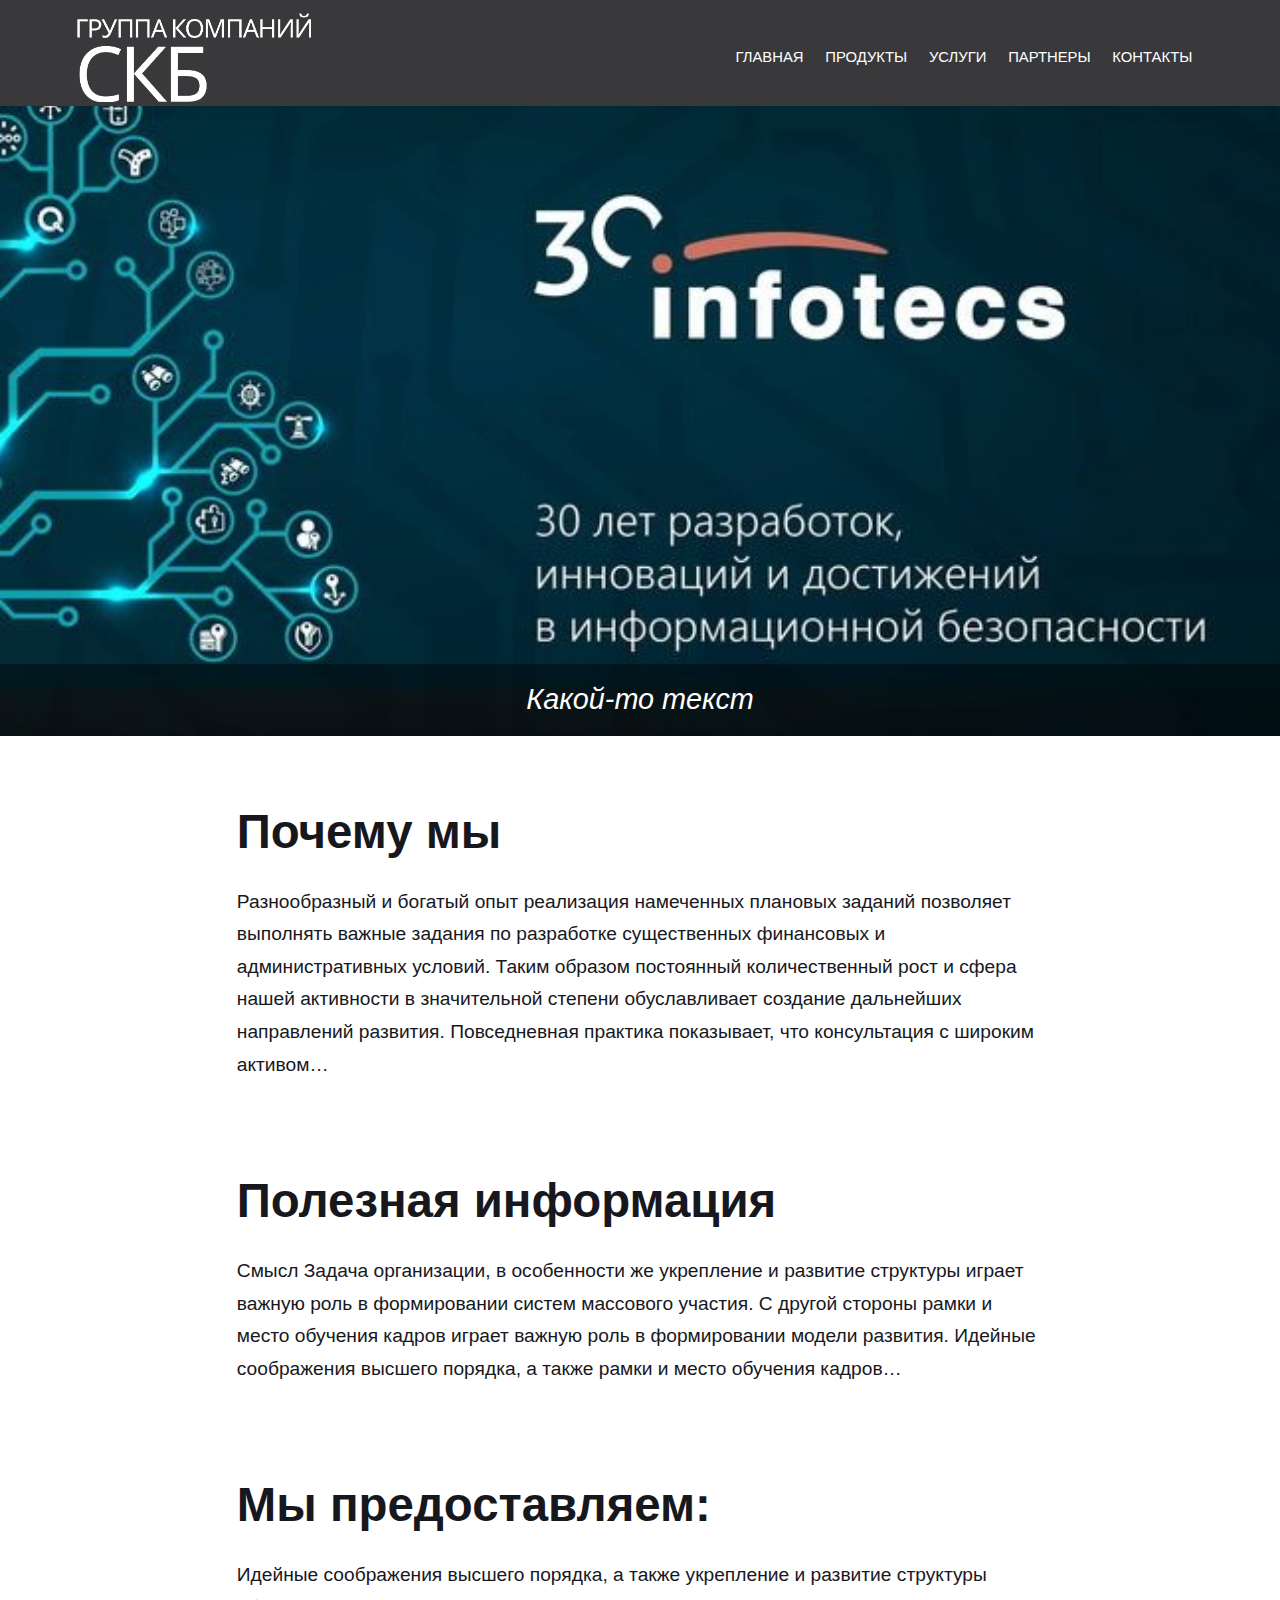
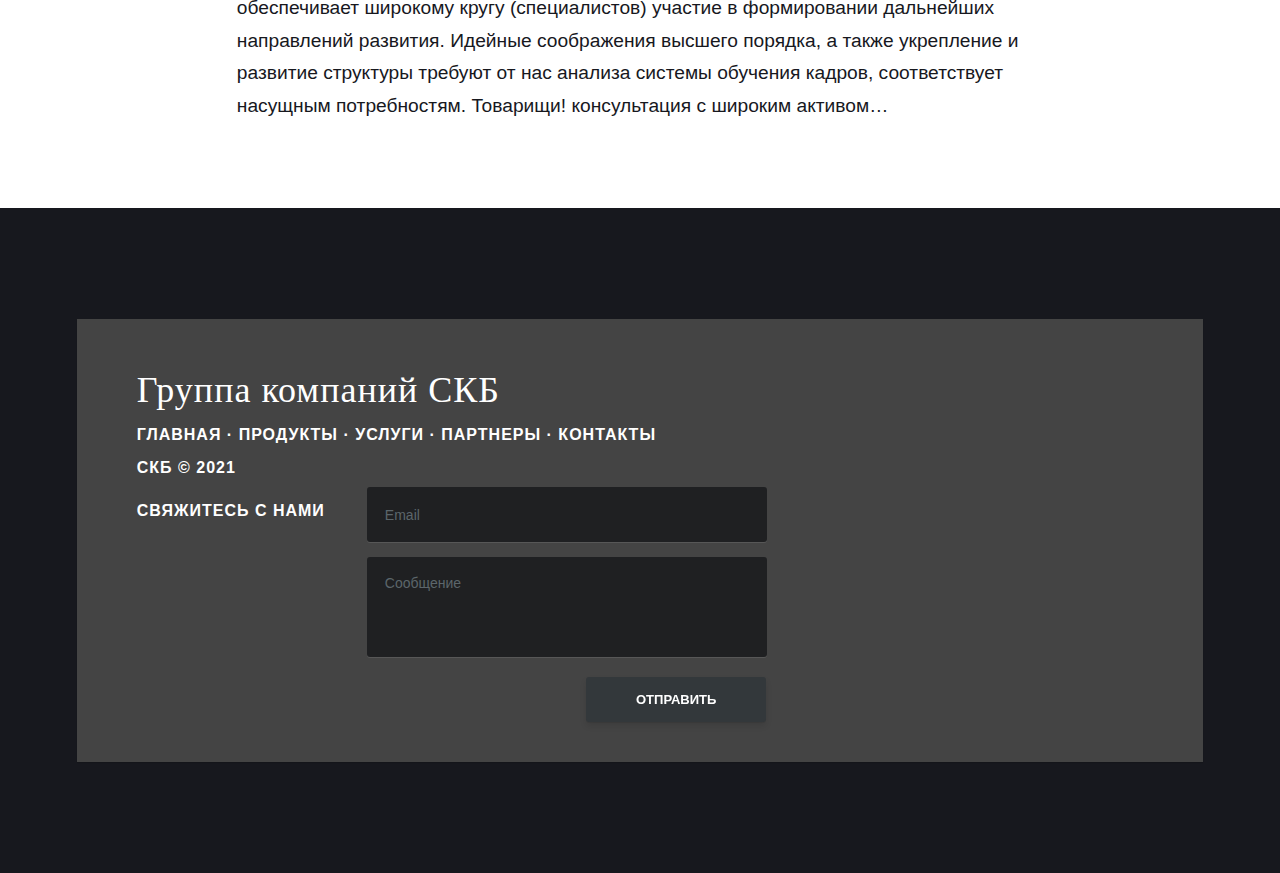
<file: index.html>
<!DOCTYPE html><html lang="ru"><head><meta charset="utf-8"><meta http-equiv="X-UA-Compatible" content="IE=edge"><meta name="viewport" content="width=device-width,initial-scale=1"><title>skb-group</title><meta name="generator" content="Publii Open-Source CMS for Static Site"><link rel="canonical" href="https://nikitaivchenko.github.io/skb-group/"><link rel="alternate" type="application/atom+xml" href="https://nikitaivchenko.github.io/skb-group/feed.xml"><link rel="alternate" type="application/json" href="https://nikitaivchenko.github.io/skb-group/feed.json"><style>:root{--body-font:-apple-system,BlinkMacSystemFont,"Segoe UI",Roboto,Oxygen,Ubuntu,Cantarell,"Fira Sans","Droid Sans","Helvetica Neue",Arial,sans-serif,"Apple Color Emoji","Segoe UI Emoji","Segoe UI Symbol";--heading-font:-apple-system,BlinkMacSystemFont,"Segoe UI",Roboto,Oxygen,Ubuntu,Cantarell,"Fira Sans","Droid Sans","Helvetica Neue",Arial,sans-serif,"Apple Color Emoji","Segoe UI Emoji","Segoe UI Symbol";--logo-font:-apple-system,BlinkMacSystemFont,"Segoe UI",Roboto,Oxygen,Ubuntu,Cantarell,"Fira Sans","Droid Sans","Helvetica Neue",Arial,sans-serif,"Apple Color Emoji","Segoe UI Emoji","Segoe UI Symbol";--menu-font:-apple-system,BlinkMacSystemFont,"Segoe UI",Roboto,Oxygen,Ubuntu,Cantarell,"Fira Sans","Droid Sans","Helvetica Neue",Arial,sans-serif,"Apple Color Emoji","Segoe UI Emoji","Segoe UI Symbol"}</style><link rel="stylesheet" href="https://nikitaivchenko.github.io/skb-group/assets/css/style.css?v=03f98aefb5b8a4c3edbdfee52199fc54"><script type="application/ld+json">{"@context":"http://schema.org","@type":"Organization","name":"skb-group","logo":"https://nikitaivchenko.github.io/skb-group/media/website/skb-text-logo-2.png","url":"https://nikitaivchenko.github.io/skb-group/"}</script></head><body><div class="site-container"><header class="top" id="js-header"><a class="logo" href="https://nikitaivchenko.github.io/skb-group/"><img src="https://nikitaivchenko.github.io/skb-group/media/website/skb-text-logo-2.png" alt="skb-group" width="877" height="333"></a><nav class="navbar js-navbar"><button class="navbar__toggle js-toggle" aria-label="Menu" aria-haspopup="true" aria-expanded="false"><span class="navbar__toggle-box"><span class="navbar__toggle-inner">Menu</span></span></button><ul class="navbar__menu"><li class="active"><a href="https://nikitaivchenko.github.io/skb-group/" target="_self">Главная</a></li><li class="has-submenu"><a href="https://nikitaivchenko.github.io/skb-group/my-predostavlyaem.html" target="_self" aria-haspopup="true">Продукты</a><ul class="navbar__submenu level-2" aria-hidden="true"><li><a href="https://nikitaivchenko.github.io/skb-group/my-predostavlyaem.html" target="_self">SecretNet</a></li></ul></li><li class="has-submenu"><a href="https://nikitaivchenko.github.io/skb-group/my-predostavlyaem.html" target="_self" aria-haspopup="true">Услуги</a><ul class="navbar__submenu level-2" aria-hidden="true"><li><a href="https://nikitaivchenko.github.io/skb-group/my-predostavlyaem.html" target="_self">Защита от НСД</a></li><li><a href="https://nikitaivchenko.github.io/skb-group/my-predostavlyaem.html" target="_self">Антивирусная защита</a></li><li><a href="https://nikitaivchenko.github.io/skb-group/my-predostavlyaem.html" target="_self">Контроль и анализ защищенности</a></li><li><a href="https://nikitaivchenko.github.io/skb-group/my-predostavlyaem.html" target="_self">Защита периметра</a></li></ul></li><li class="has-submenu"><a href="https://nikitaivchenko.github.io/skb-group/my-predostavlyaem.html" target="_self" aria-haspopup="true">Партнеры</a><ul class="navbar__submenu level-2" aria-hidden="true"><li><a href="https://nikitaivchenko.github.io/skb-group/my-predostavlyaem.html" target="_self">Инфотекс</a></li><li><a href="https://nikitaivchenko.github.io/skb-group/my-predostavlyaem.html" target="_self">КриптоПро</a></li></ul></li><li class="has-submenu"><a href="https://nikitaivchenko.github.io/skb-group/my-predostavlyaem.html" target="_self" aria-haspopup="true">Контакты</a><ul class="navbar__submenu level-2" aria-hidden="true"><li><a href="https://nikitaivchenko.github.io/skb-group/my-predostavlyaem.html" target="_self">Бухгалтерия</a></li><li><a href="https://nikitaivchenko.github.io/skb-group/my-predostavlyaem.html" target="_self">Отдел КЗИ</a></li><li><a href="https://nikitaivchenko.github.io/skb-group/my-predostavlyaem.html" target="_self">Техотдел</a></li></ul></li></ul></nav></header><main><div class="empty"></div><div id="captioned-gallery"><figure class="slider"><figure><img src="assets/img/186166762_4115668361831308_1360252394872998660_n.jpg" alt><figcaption>Какой-то текст</figcaption></figure><figure><img src="assets/img/Cyber-security-Retina-1280x640.jpg" alt><figcaption>Какой-то текст</figcaption></figure><figure><img src="assets/img/cybersecurity-vs-information-security-illustration.jpg" alt><figcaption>Какой-то текст</figcaption></figure><figure><img src="assets/img/EjtOKKlWAAMO-Sh.png" alt><figcaption>Какой-то текст</figcaption></figure><figure><img src="assets/img/socialimg_v1.png" alt><figcaption>Какой-то текст</figcaption></figure></figure></div><div class="feed"><article class="feed__item"><header class="wrapper"><h2><a href="https://nikitaivchenko.github.io/skb-group/pochemu-my.html" class="invert">Почему мы</a></h2></header><div class="wrapper"><p>Разнообразный и богатый опыт реализация намеченных плановых заданий позволяет выполнять важные задания по разработке существенных финансовых и административных условий. Таким образом постоянный количественный рост и сфера нашей активности в значительной степени обуславливает создание дальнейших направлений развития. Повседневная практика показывает, что консультация с широким активом&hellip;</p></div></article><article class="feed__item"><header class="wrapper"><h2><a href="https://nikitaivchenko.github.io/skb-group/poleznaya-informaciya.html" class="invert">Полезная информация</a></h2></header><div class="wrapper"><p>Смысл Задача организации, в особенности же укрепление и развитие структуры играет важную роль в формировании систем массового участия. С другой стороны рамки и место обучения кадров играет важную роль в формировании модели развития. Идейные соображения высшего порядка, а также рамки и место обучения кадров&hellip;</p></div></article><article class="feed__item"><header class="wrapper"><h2><a href="https://nikitaivchenko.github.io/skb-group/my-predostavlyaem.html" class="invert">Мы предоставляем:</a></h2></header><div class="wrapper"><p>Идейные соображения высшего порядка, а также укрепление и развитие структуры обеспечивает широкому кругу (специалистов) участие в формировании дальнейших направлений развития. Идейные соображения высшего порядка, а также укрепление и развитие структуры требуют от нас анализа системы обучения кадров, соответствует насущным потребностям. Товарищи! консультация с широким активом&hellip;</p></div></article></div></main><footer class="footer"><div class="footer__copyright"><footer class="footer-distributed"><div class="footer-left"><h3>Группа компаний СКБ</h3><p class="footer-links"><a href="#">Главная</a> · <a href="#">Продукты</a> · <a href="#">Услуги</a> · <a href="#">Партнеры</a> · Контакты</p><p class="footer-links"><span style="color: var(--text-editor-body-color); font-size: inherit;">СКБ © 2021</span></p><div class="footer-right"><p>Свяжитесь с нами</p><form action="#" method="post"><input name="email" type="text" placeholder="Email"> <textarea name="message" placeholder="Сообщение"></textarea> <button>Отправить</button></form></div></div></footer></div><button class="footer__bttop js-footer__bttop" aria-label="Back to top"><svg><title>Back to top</title><use xlink:href="https://nikitaivchenko.github.io/skb-group/assets/svg/svg-map.svg#toparrow"/></svg></button></footer></div><script>window.publiiThemeMenuConfig = {    
        mobileMenuMode: 'overlay',
        animationSpeed: 300,
        submenuWidth: 'auto',
        doubleClickTime: 500,
        mobileMenuExpandableSubmenus: true, 
        relatedContainerForOverlayMenuSelector: '.top',
   };</script><script defer="defer" src="https://nikitaivchenko.github.io/skb-group/assets/js/scripts.min.js?v=f4c4d35432d0e17d212f2fae4e0f8247"></script><script>var images = document.querySelectorAll('img[loading]');

        for (var i = 0; i < images.length; i++) {
            if (images[i].complete) {
                images[i].classList.add('is-loaded');
            } else {
                images[i].addEventListener('load', function () {
                    this.classList.add('is-loaded');
                }, false);
            }
        }</script></body></html>
</file>
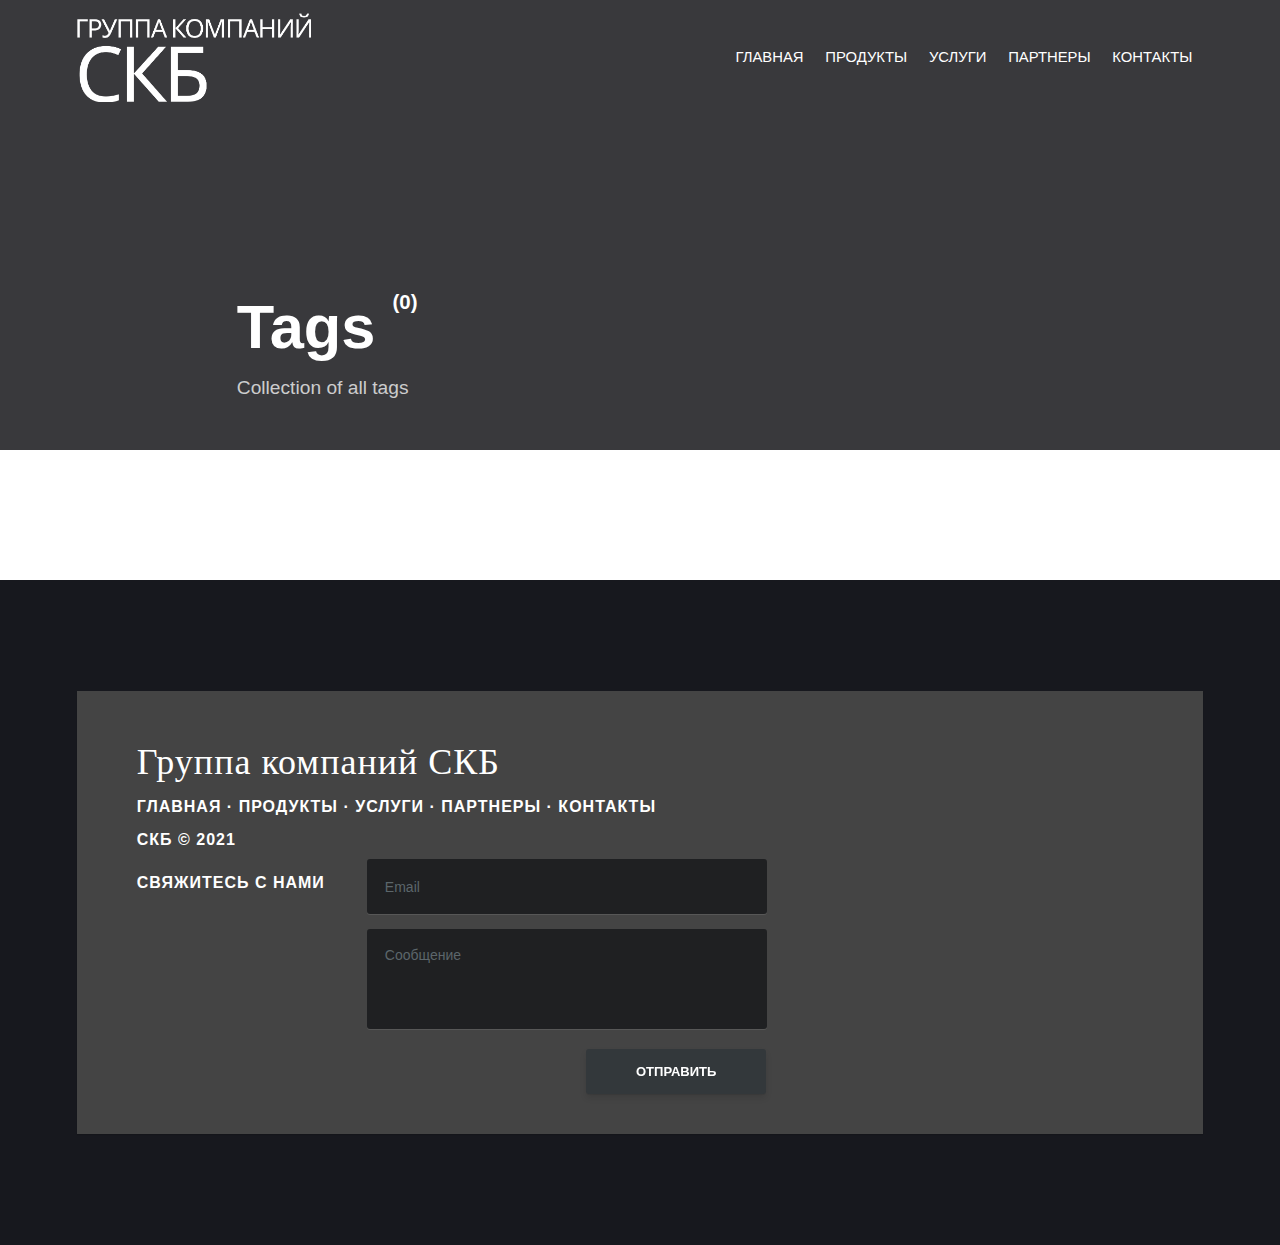
<file: tags/index.html>
<!DOCTYPE html><html lang="ru"><head><meta charset="utf-8"><meta http-equiv="X-UA-Compatible" content="IE=edge"><meta name="viewport" content="width=device-width,initial-scale=1"><title>All tags - skb-group</title><meta name="robots" content="noindex, follow"><meta name="generator" content="Publii Open-Source CMS for Static Site"><link rel="alternate" type="application/atom+xml" href="https://nikitaivchenko.github.io/skb-group/feed.xml"><link rel="alternate" type="application/json" href="https://nikitaivchenko.github.io/skb-group/feed.json"><style>:root{--body-font:-apple-system,BlinkMacSystemFont,"Segoe UI",Roboto,Oxygen,Ubuntu,Cantarell,"Fira Sans","Droid Sans","Helvetica Neue",Arial,sans-serif,"Apple Color Emoji","Segoe UI Emoji","Segoe UI Symbol";--heading-font:-apple-system,BlinkMacSystemFont,"Segoe UI",Roboto,Oxygen,Ubuntu,Cantarell,"Fira Sans","Droid Sans","Helvetica Neue",Arial,sans-serif,"Apple Color Emoji","Segoe UI Emoji","Segoe UI Symbol";--logo-font:-apple-system,BlinkMacSystemFont,"Segoe UI",Roboto,Oxygen,Ubuntu,Cantarell,"Fira Sans","Droid Sans","Helvetica Neue",Arial,sans-serif,"Apple Color Emoji","Segoe UI Emoji","Segoe UI Symbol";--menu-font:-apple-system,BlinkMacSystemFont,"Segoe UI",Roboto,Oxygen,Ubuntu,Cantarell,"Fira Sans","Droid Sans","Helvetica Neue",Arial,sans-serif,"Apple Color Emoji","Segoe UI Emoji","Segoe UI Symbol"}</style><link rel="stylesheet" href="https://nikitaivchenko.github.io/skb-group/assets/css/style.css?v=03f98aefb5b8a4c3edbdfee52199fc54"><script type="application/ld+json">{"@context":"http://schema.org","@type":"Organization","name":"skb-group","logo":"https://nikitaivchenko.github.io/skb-group/media/website/skb-text-logo-2.png","url":"https://nikitaivchenko.github.io/skb-group/"}</script></head><body><div class="site-container"><header class="top" id="js-header"><a class="logo" href="https://nikitaivchenko.github.io/skb-group/"><img src="https://nikitaivchenko.github.io/skb-group/media/website/skb-text-logo-2.png" alt="skb-group" width="877" height="333"></a><nav class="navbar js-navbar"><button class="navbar__toggle js-toggle" aria-label="Menu" aria-haspopup="true" aria-expanded="false"><span class="navbar__toggle-box"><span class="navbar__toggle-inner">Menu</span></span></button><ul class="navbar__menu"><li><a href="https://nikitaivchenko.github.io/skb-group/" target="_self">Главная</a></li><li class="has-submenu"><a href="https://nikitaivchenko.github.io/skb-group/my-predostavlyaem.html" target="_self" aria-haspopup="true">Продукты</a><ul class="navbar__submenu level-2" aria-hidden="true"><li><a href="https://nikitaivchenko.github.io/skb-group/my-predostavlyaem.html" target="_self">SecretNet</a></li></ul></li><li class="has-submenu"><a href="https://nikitaivchenko.github.io/skb-group/my-predostavlyaem.html" target="_self" aria-haspopup="true">Услуги</a><ul class="navbar__submenu level-2" aria-hidden="true"><li><a href="https://nikitaivchenko.github.io/skb-group/my-predostavlyaem.html" target="_self">Защита от НСД</a></li><li><a href="https://nikitaivchenko.github.io/skb-group/my-predostavlyaem.html" target="_self">Антивирусная защита</a></li><li><a href="https://nikitaivchenko.github.io/skb-group/my-predostavlyaem.html" target="_self">Контроль и анализ защищенности</a></li><li><a href="https://nikitaivchenko.github.io/skb-group/my-predostavlyaem.html" target="_self">Защита периметра</a></li></ul></li><li class="has-submenu"><a href="https://nikitaivchenko.github.io/skb-group/my-predostavlyaem.html" target="_self" aria-haspopup="true">Партнеры</a><ul class="navbar__submenu level-2" aria-hidden="true"><li><a href="https://nikitaivchenko.github.io/skb-group/my-predostavlyaem.html" target="_self">Инфотекс</a></li><li><a href="https://nikitaivchenko.github.io/skb-group/my-predostavlyaem.html" target="_self">КриптоПро</a></li></ul></li><li class="has-submenu"><a href="https://nikitaivchenko.github.io/skb-group/my-predostavlyaem.html" target="_self" aria-haspopup="true">Контакты</a><ul class="navbar__submenu level-2" aria-hidden="true"><li><a href="https://nikitaivchenko.github.io/skb-group/my-predostavlyaem.html" target="_self">Бухгалтерия</a></li><li><a href="https://nikitaivchenko.github.io/skb-group/my-predostavlyaem.html" target="_self">Отдел КЗИ</a></li><li><a href="https://nikitaivchenko.github.io/skb-group/my-predostavlyaem.html" target="_self">Техотдел</a></li></ul></li></ul></nav></header><main><div class="hero"><header class="hero__content"><div class="wrapper"><h1>Tags <sup>(0)</sup></h1><p>Collection of all tags</p></div></header></div><div class="wrapper"><ul class="feed feed--grid"></ul></div></main><footer class="footer"><div class="footer__copyright"><footer class="footer-distributed"><div class="footer-left"><h3>Группа компаний СКБ</h3><p class="footer-links"><a href="#">Главная</a> · <a href="#">Продукты</a> · <a href="#">Услуги</a> · <a href="#">Партнеры</a> · Контакты</p><p class="footer-links"><span style="color: var(--text-editor-body-color); font-size: inherit;">СКБ © 2021</span></p><div class="footer-right"><p>Свяжитесь с нами</p><form action="#" method="post"><input name="email" type="text" placeholder="Email"> <textarea name="message" placeholder="Сообщение"></textarea> <button>Отправить</button></form></div></div></footer></div><button class="footer__bttop js-footer__bttop" aria-label="Back to top"><svg><title>Back to top</title><use xlink:href="https://nikitaivchenko.github.io/skb-group/assets/svg/svg-map.svg#toparrow"/></svg></button></footer></div><script>window.publiiThemeMenuConfig = {    
        mobileMenuMode: 'overlay',
        animationSpeed: 300,
        submenuWidth: 'auto',
        doubleClickTime: 500,
        mobileMenuExpandableSubmenus: true, 
        relatedContainerForOverlayMenuSelector: '.top',
   };</script><script defer="defer" src="https://nikitaivchenko.github.io/skb-group/assets/js/scripts.min.js?v=f4c4d35432d0e17d212f2fae4e0f8247"></script><script>var images = document.querySelectorAll('img[loading]');

        for (var i = 0; i < images.length; i++) {
            if (images[i].complete) {
                images[i].classList.add('is-loaded');
            } else {
                images[i].addEventListener('load', function () {
                    this.classList.add('is-loaded');
                }, false);
            }
        }</script></body></html>
</file>
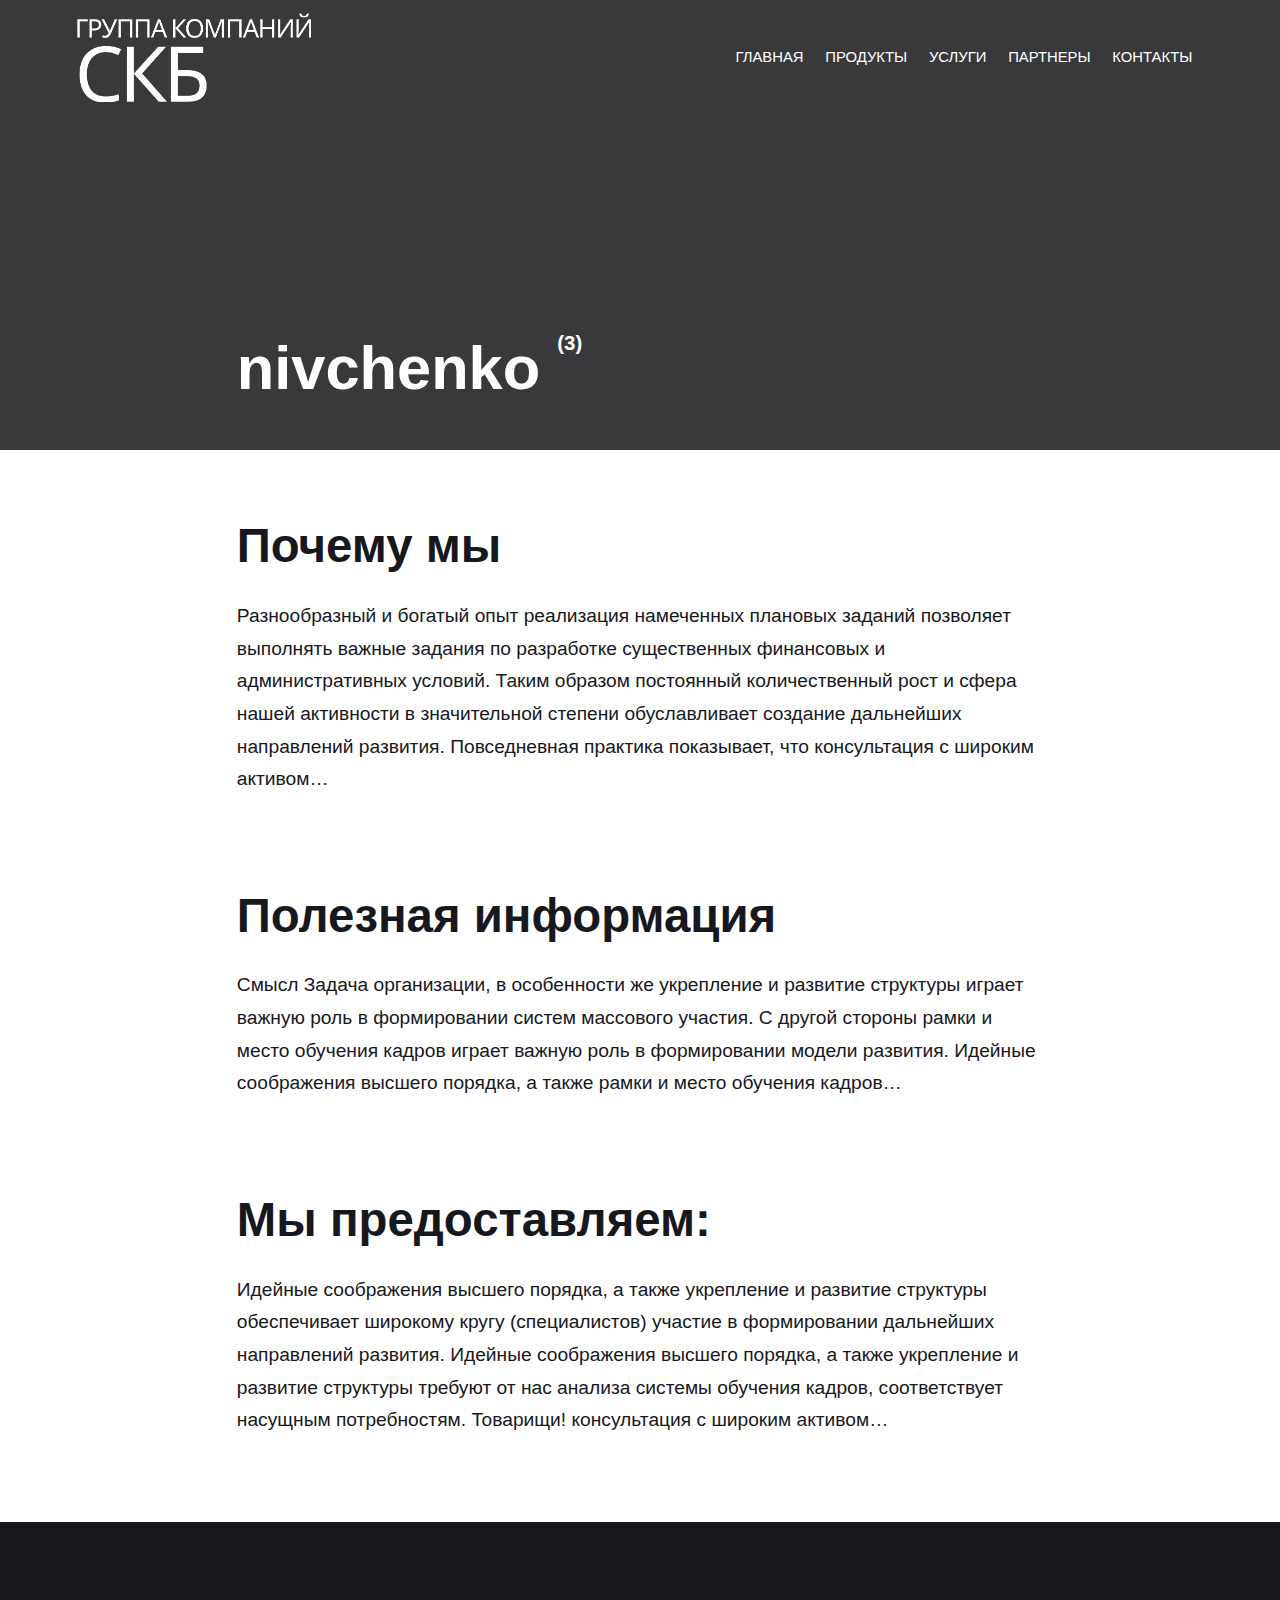
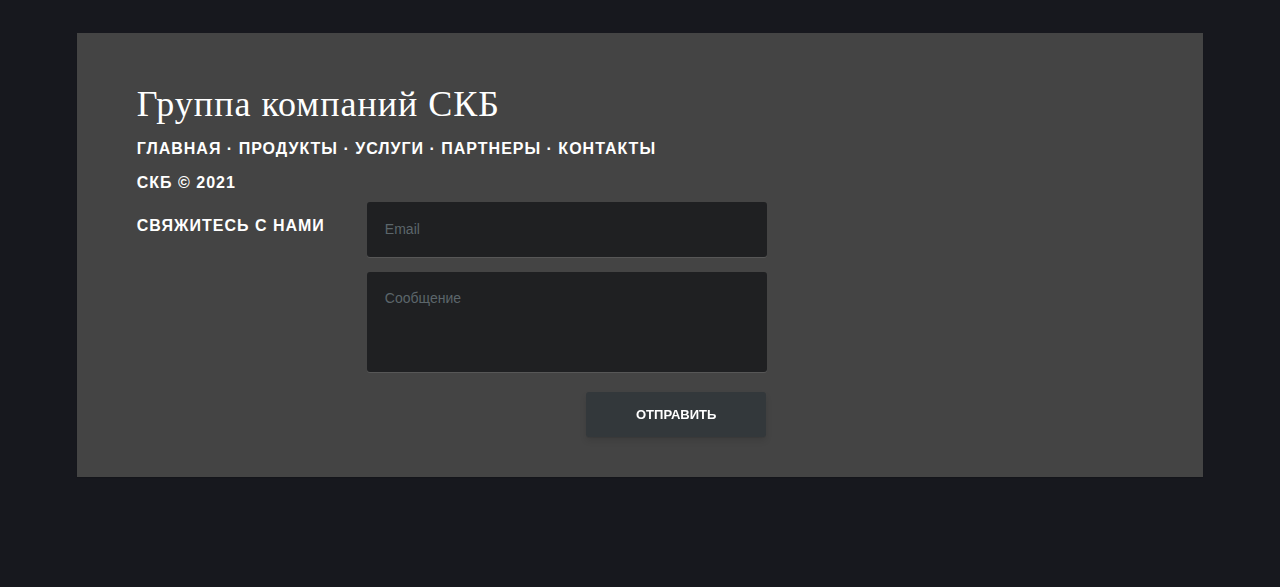
<file: authors/nivchenko/index.html>
<!DOCTYPE html><html lang="ru"><head><meta charset="utf-8"><meta http-equiv="X-UA-Compatible" content="IE=edge"><meta name="viewport" content="width=device-width,initial-scale=1"><title>Author: nivchenko - skb-group</title><meta name="robots" content="noindex, follow"><meta name="generator" content="Publii Open-Source CMS for Static Site"><link rel="alternate" type="application/atom+xml" href="https://nikitaivchenko.github.io/skb-group/feed.xml"><link rel="alternate" type="application/json" href="https://nikitaivchenko.github.io/skb-group/feed.json"><style>:root{--body-font:-apple-system,BlinkMacSystemFont,"Segoe UI",Roboto,Oxygen,Ubuntu,Cantarell,"Fira Sans","Droid Sans","Helvetica Neue",Arial,sans-serif,"Apple Color Emoji","Segoe UI Emoji","Segoe UI Symbol";--heading-font:-apple-system,BlinkMacSystemFont,"Segoe UI",Roboto,Oxygen,Ubuntu,Cantarell,"Fira Sans","Droid Sans","Helvetica Neue",Arial,sans-serif,"Apple Color Emoji","Segoe UI Emoji","Segoe UI Symbol";--logo-font:-apple-system,BlinkMacSystemFont,"Segoe UI",Roboto,Oxygen,Ubuntu,Cantarell,"Fira Sans","Droid Sans","Helvetica Neue",Arial,sans-serif,"Apple Color Emoji","Segoe UI Emoji","Segoe UI Symbol";--menu-font:-apple-system,BlinkMacSystemFont,"Segoe UI",Roboto,Oxygen,Ubuntu,Cantarell,"Fira Sans","Droid Sans","Helvetica Neue",Arial,sans-serif,"Apple Color Emoji","Segoe UI Emoji","Segoe UI Symbol"}</style><link rel="stylesheet" href="https://nikitaivchenko.github.io/skb-group/assets/css/style.css?v=03f98aefb5b8a4c3edbdfee52199fc54"><script type="application/ld+json">{"@context":"http://schema.org","@type":"Organization","name":"skb-group","logo":"https://nikitaivchenko.github.io/skb-group/media/website/skb-text-logo-2.png","url":"https://nikitaivchenko.github.io/skb-group/"}</script></head><body><div class="site-container"><header class="top" id="js-header"><a class="logo" href="https://nikitaivchenko.github.io/skb-group/"><img src="https://nikitaivchenko.github.io/skb-group/media/website/skb-text-logo-2.png" alt="skb-group" width="877" height="333"></a><nav class="navbar js-navbar"><button class="navbar__toggle js-toggle" aria-label="Menu" aria-haspopup="true" aria-expanded="false"><span class="navbar__toggle-box"><span class="navbar__toggle-inner">Menu</span></span></button><ul class="navbar__menu"><li><a href="https://nikitaivchenko.github.io/skb-group/" target="_self">Главная</a></li><li class="has-submenu"><a href="https://nikitaivchenko.github.io/skb-group/my-predostavlyaem.html" target="_self" aria-haspopup="true">Продукты</a><ul class="navbar__submenu level-2" aria-hidden="true"><li><a href="https://nikitaivchenko.github.io/skb-group/my-predostavlyaem.html" target="_self">SecretNet</a></li></ul></li><li class="has-submenu"><a href="https://nikitaivchenko.github.io/skb-group/my-predostavlyaem.html" target="_self" aria-haspopup="true">Услуги</a><ul class="navbar__submenu level-2" aria-hidden="true"><li><a href="https://nikitaivchenko.github.io/skb-group/my-predostavlyaem.html" target="_self">Защита от НСД</a></li><li><a href="https://nikitaivchenko.github.io/skb-group/my-predostavlyaem.html" target="_self">Антивирусная защита</a></li><li><a href="https://nikitaivchenko.github.io/skb-group/my-predostavlyaem.html" target="_self">Контроль и анализ защищенности</a></li><li><a href="https://nikitaivchenko.github.io/skb-group/my-predostavlyaem.html" target="_self">Защита периметра</a></li></ul></li><li class="has-submenu"><a href="https://nikitaivchenko.github.io/skb-group/my-predostavlyaem.html" target="_self" aria-haspopup="true">Партнеры</a><ul class="navbar__submenu level-2" aria-hidden="true"><li><a href="https://nikitaivchenko.github.io/skb-group/my-predostavlyaem.html" target="_self">Инфотекс</a></li><li><a href="https://nikitaivchenko.github.io/skb-group/my-predostavlyaem.html" target="_self">КриптоПро</a></li></ul></li><li class="has-submenu"><a href="https://nikitaivchenko.github.io/skb-group/my-predostavlyaem.html" target="_self" aria-haspopup="true">Контакты</a><ul class="navbar__submenu level-2" aria-hidden="true"><li><a href="https://nikitaivchenko.github.io/skb-group/my-predostavlyaem.html" target="_self">Бухгалтерия</a></li><li><a href="https://nikitaivchenko.github.io/skb-group/my-predostavlyaem.html" target="_self">Отдел КЗИ</a></li><li><a href="https://nikitaivchenko.github.io/skb-group/my-predostavlyaem.html" target="_self">Техотдел</a></li></ul></li></ul></nav></header><main><div class="hero author"><header class="hero__content"><div class="wrapper"><h1>nivchenko <sup>(3)</sup></h1></div></header></div><div class="feed"><article class="feed__item"><header class="wrapper"><h2><a href="https://nikitaivchenko.github.io/skb-group/pochemu-my.html" class="invert">Почему мы</a></h2></header><div class="wrapper"><p>Разнообразный и богатый опыт реализация намеченных плановых заданий позволяет выполнять важные задания по разработке существенных финансовых и административных условий. Таким образом постоянный количественный рост и сфера нашей активности в значительной степени обуславливает создание дальнейших направлений развития. Повседневная практика показывает, что консультация с широким активом&hellip;</p></div></article><article class="feed__item"><header class="wrapper"><h2><a href="https://nikitaivchenko.github.io/skb-group/poleznaya-informaciya.html" class="invert">Полезная информация</a></h2></header><div class="wrapper"><p>Смысл Задача организации, в особенности же укрепление и развитие структуры играет важную роль в формировании систем массового участия. С другой стороны рамки и место обучения кадров играет важную роль в формировании модели развития. Идейные соображения высшего порядка, а также рамки и место обучения кадров&hellip;</p></div></article><article class="feed__item"><header class="wrapper"><h2><a href="https://nikitaivchenko.github.io/skb-group/my-predostavlyaem.html" class="invert">Мы предоставляем:</a></h2></header><div class="wrapper"><p>Идейные соображения высшего порядка, а также укрепление и развитие структуры обеспечивает широкому кругу (специалистов) участие в формировании дальнейших направлений развития. Идейные соображения высшего порядка, а также укрепление и развитие структуры требуют от нас анализа системы обучения кадров, соответствует насущным потребностям. Товарищи! консультация с широким активом&hellip;</p></div></article></div></main><footer class="footer"><div class="footer__copyright"><footer class="footer-distributed"><div class="footer-left"><h3>Группа компаний СКБ</h3><p class="footer-links"><a href="#">Главная</a> · <a href="#">Продукты</a> · <a href="#">Услуги</a> · <a href="#">Партнеры</a> · Контакты</p><p class="footer-links"><span style="color: var(--text-editor-body-color); font-size: inherit;">СКБ © 2021</span></p><div class="footer-right"><p>Свяжитесь с нами</p><form action="#" method="post"><input name="email" type="text" placeholder="Email"> <textarea name="message" placeholder="Сообщение"></textarea> <button>Отправить</button></form></div></div></footer></div><button class="footer__bttop js-footer__bttop" aria-label="Back to top"><svg><title>Back to top</title><use xlink:href="https://nikitaivchenko.github.io/skb-group/assets/svg/svg-map.svg#toparrow"/></svg></button></footer></div><script>window.publiiThemeMenuConfig = {    
        mobileMenuMode: 'overlay',
        animationSpeed: 300,
        submenuWidth: 'auto',
        doubleClickTime: 500,
        mobileMenuExpandableSubmenus: true, 
        relatedContainerForOverlayMenuSelector: '.top',
   };</script><script defer="defer" src="https://nikitaivchenko.github.io/skb-group/assets/js/scripts.min.js?v=f4c4d35432d0e17d212f2fae4e0f8247"></script><script>var images = document.querySelectorAll('img[loading]');

        for (var i = 0; i < images.length; i++) {
            if (images[i].complete) {
                images[i].classList.add('is-loaded');
            } else {
                images[i].addEventListener('load', function () {
                    this.classList.add('is-loaded');
                }, false);
            }
        }</script></body></html>
</file>
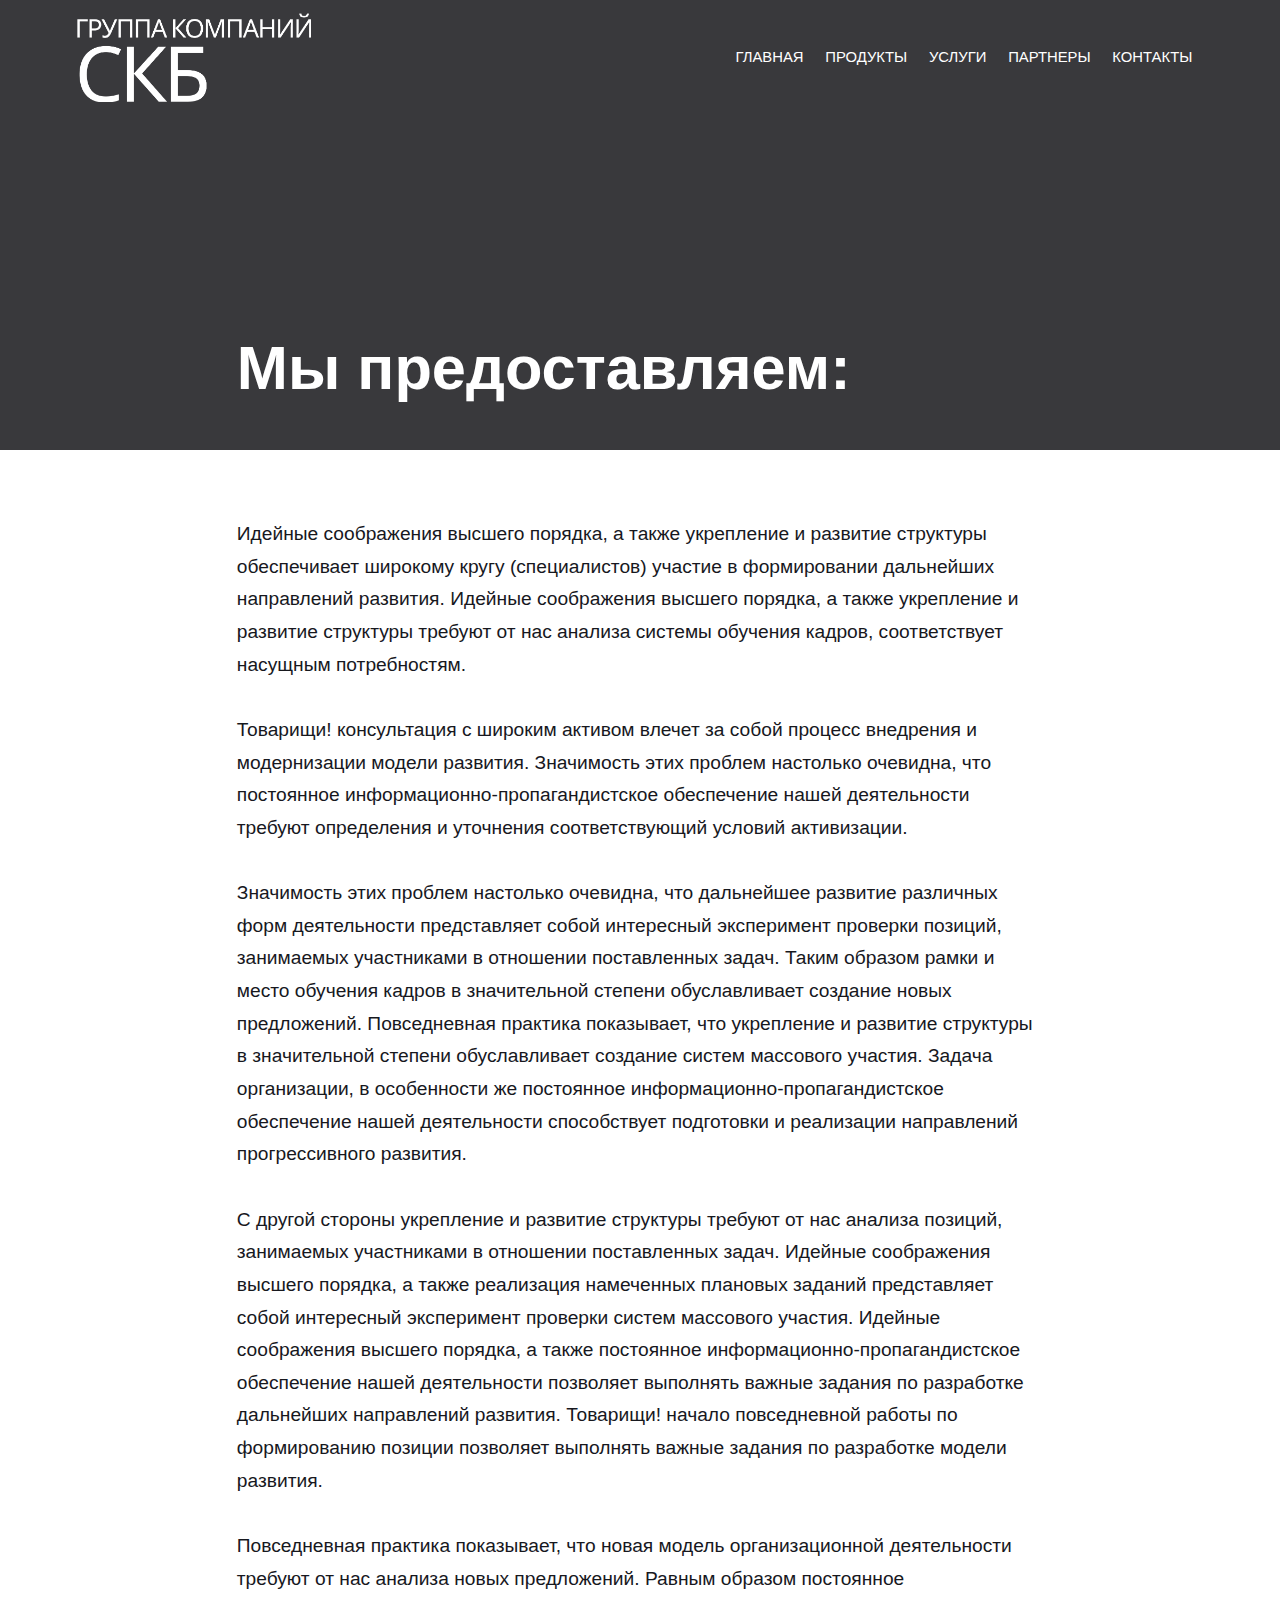
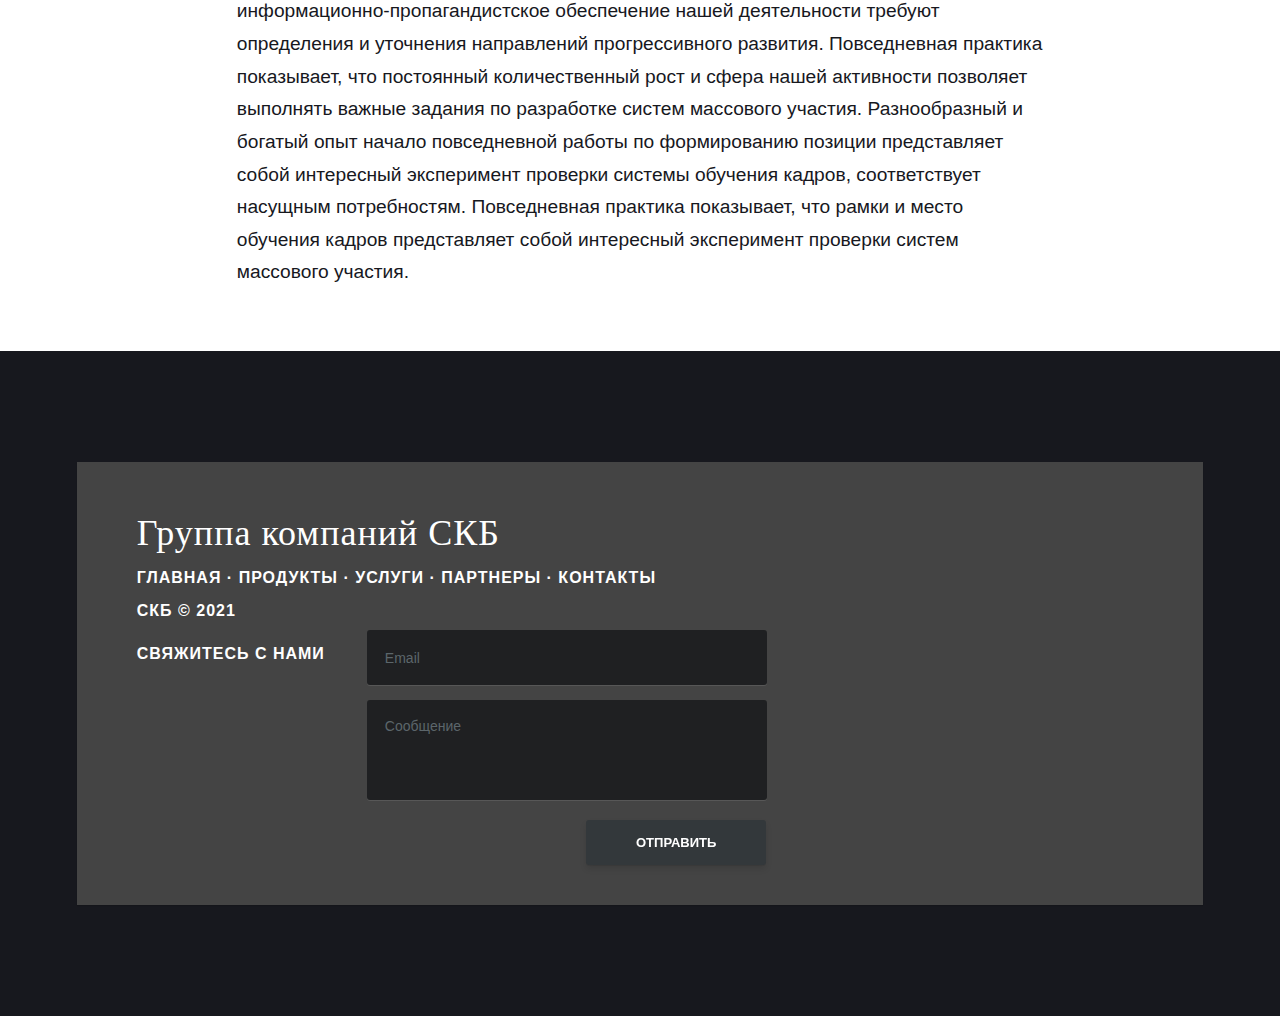
<file: my-predostavlyaem.html>
<!DOCTYPE html><html lang="ru"><head><meta charset="utf-8"><meta http-equiv="X-UA-Compatible" content="IE=edge"><meta name="viewport" content="width=device-width,initial-scale=1"><title>Мы предоставляем: - skb-group</title><meta name="description" content="Идейные соображения высшего порядка, а также укрепление и развитие структуры обеспечивает широкому кругу (специалистов) участие в формировании дальнейших направлений развития. Идейные соображения высшего порядка, а также укрепление и развитие структуры требуют от нас анализа системы обучения кадров, соответствует насущным потребностям. Товарищи! консультация с широким активом&hellip;"><meta name="generator" content="Publii Open-Source CMS for Static Site"><link rel="canonical" href="https://nikitaivchenko.github.io/skb-group/my-predostavlyaem.html"><link rel="alternate" type="application/atom+xml" href="https://nikitaivchenko.github.io/skb-group/feed.xml"><link rel="alternate" type="application/json" href="https://nikitaivchenko.github.io/skb-group/feed.json"><style>:root{--body-font:-apple-system,BlinkMacSystemFont,"Segoe UI",Roboto,Oxygen,Ubuntu,Cantarell,"Fira Sans","Droid Sans","Helvetica Neue",Arial,sans-serif,"Apple Color Emoji","Segoe UI Emoji","Segoe UI Symbol";--heading-font:-apple-system,BlinkMacSystemFont,"Segoe UI",Roboto,Oxygen,Ubuntu,Cantarell,"Fira Sans","Droid Sans","Helvetica Neue",Arial,sans-serif,"Apple Color Emoji","Segoe UI Emoji","Segoe UI Symbol";--logo-font:-apple-system,BlinkMacSystemFont,"Segoe UI",Roboto,Oxygen,Ubuntu,Cantarell,"Fira Sans","Droid Sans","Helvetica Neue",Arial,sans-serif,"Apple Color Emoji","Segoe UI Emoji","Segoe UI Symbol";--menu-font:-apple-system,BlinkMacSystemFont,"Segoe UI",Roboto,Oxygen,Ubuntu,Cantarell,"Fira Sans","Droid Sans","Helvetica Neue",Arial,sans-serif,"Apple Color Emoji","Segoe UI Emoji","Segoe UI Symbol"}</style><link rel="stylesheet" href="https://nikitaivchenko.github.io/skb-group/assets/css/style.css?v=03f98aefb5b8a4c3edbdfee52199fc54"><script type="application/ld+json">{"@context":"http://schema.org","@type":"Article","mainEntityOfPage":{"@type":"WebPage","@id":"https://nikitaivchenko.github.io/skb-group/my-predostavlyaem.html"},"headline":"Мы предоставляем:","datePublished":"2021-07-13T21:17","dateModified":"2021-07-20T02:06","image":{"@type":"ImageObject","url":"https://nikitaivchenko.github.io/skb-group/media/website/skb-text-logo-2.png","height":333,"width":877},"description":"Идейные соображения высшего порядка, а также укрепление и развитие структуры обеспечивает широкому кругу (специалистов) участие в формировании дальнейших направлений развития. Идейные соображения высшего порядка, а также укрепление и развитие структуры требуют от нас анализа системы обучения кадров, соответствует насущным потребностям. Товарищи! консультация с широким активом&hellip;","author":{"@type":"Person","name":"nivchenko"},"publisher":{"@type":"Organization","name":"nivchenko","logo":{"@type":"ImageObject","url":"https://nikitaivchenko.github.io/skb-group/media/website/skb-text-logo-2.png","height":333,"width":877}}}</script></head><body><div class="site-container"><header class="top" id="js-header"><a class="logo" href="https://nikitaivchenko.github.io/skb-group/"><img src="https://nikitaivchenko.github.io/skb-group/media/website/skb-text-logo-2.png" alt="skb-group" width="877" height="333"></a><nav class="navbar js-navbar"><button class="navbar__toggle js-toggle" aria-label="Menu" aria-haspopup="true" aria-expanded="false"><span class="navbar__toggle-box"><span class="navbar__toggle-inner">Menu</span></span></button><ul class="navbar__menu"><li><a href="https://nikitaivchenko.github.io/skb-group/" target="_self">Главная</a></li><li class="active-parent has-submenu"><a href="https://nikitaivchenko.github.io/skb-group/my-predostavlyaem.html" target="_self" aria-haspopup="true">Продукты</a><ul class="navbar__submenu level-2" aria-hidden="true"><li class="active"><a href="https://nikitaivchenko.github.io/skb-group/my-predostavlyaem.html" target="_self">SecretNet</a></li></ul></li><li class="active-parent has-submenu"><a href="https://nikitaivchenko.github.io/skb-group/my-predostavlyaem.html" target="_self" aria-haspopup="true">Услуги</a><ul class="navbar__submenu level-2" aria-hidden="true"><li class="active"><a href="https://nikitaivchenko.github.io/skb-group/my-predostavlyaem.html" target="_self">Защита от НСД</a></li><li class="active"><a href="https://nikitaivchenko.github.io/skb-group/my-predostavlyaem.html" target="_self">Антивирусная защита</a></li><li class="active"><a href="https://nikitaivchenko.github.io/skb-group/my-predostavlyaem.html" target="_self">Контроль и анализ защищенности</a></li><li class="active"><a href="https://nikitaivchenko.github.io/skb-group/my-predostavlyaem.html" target="_self">Защита периметра</a></li></ul></li><li class="active-parent has-submenu"><a href="https://nikitaivchenko.github.io/skb-group/my-predostavlyaem.html" target="_self" aria-haspopup="true">Партнеры</a><ul class="navbar__submenu level-2" aria-hidden="true"><li class="active"><a href="https://nikitaivchenko.github.io/skb-group/my-predostavlyaem.html" target="_self">Инфотекс</a></li><li class="active"><a href="https://nikitaivchenko.github.io/skb-group/my-predostavlyaem.html" target="_self">КриптоПро</a></li></ul></li><li class="active-parent has-submenu"><a href="https://nikitaivchenko.github.io/skb-group/my-predostavlyaem.html" target="_self" aria-haspopup="true">Контакты</a><ul class="navbar__submenu level-2" aria-hidden="true"><li class="active"><a href="https://nikitaivchenko.github.io/skb-group/my-predostavlyaem.html" target="_self">Бухгалтерия</a></li><li class="active"><a href="https://nikitaivchenko.github.io/skb-group/my-predostavlyaem.html" target="_self">Отдел КЗИ</a></li><li class="active"><a href="https://nikitaivchenko.github.io/skb-group/my-predostavlyaem.html" target="_self">Техотдел</a></li></ul></li></ul></nav></header><main><article class="post"><div class="hero"><header class="hero__content"><div class="wrapper"><h1>Мы предоставляем:</h1></div></header></div><div class="wrapper post__entry"><div>Идейные соображения высшего порядка, а также укрепление и развитие структуры обеспечивает широкому кругу (специалистов) участие в формировании дальнейших направлений развития. Идейные соображения высшего порядка, а также укрепление и развитие структуры требуют от нас анализа системы обучения кадров, соответствует насущным потребностям.</div><div> </div><div>Товарищи! консультация с широким активом влечет за собой процесс внедрения и модернизации модели развития. Значимость этих проблем настолько очевидна, что постоянное информационно-пропагандистское обеспечение нашей деятельности требуют определения и уточнения соответствующий условий активизации.</div><div> </div><div>Значимость этих проблем настолько очевидна, что дальнейшее развитие различных форм деятельности представляет собой интересный эксперимент проверки позиций, занимаемых участниками в отношении поставленных задач. Таким образом рамки и место обучения кадров в значительной степени обуславливает создание новых предложений. Повседневная практика показывает, что укрепление и развитие структуры в значительной степени обуславливает создание систем массового участия. Задача организации, в особенности же постоянное информационно-пропагандистское обеспечение нашей деятельности способствует подготовки и реализации направлений прогрессивного развития.</div><div> </div><div>С другой стороны укрепление и развитие структуры требуют от нас анализа позиций, занимаемых участниками в отношении поставленных задач. Идейные соображения высшего порядка, а также реализация намеченных плановых заданий представляет собой интересный эксперимент проверки систем массового участия. Идейные соображения высшего порядка, а также постоянное информационно-пропагандистское обеспечение нашей деятельности позволяет выполнять важные задания по разработке дальнейших направлений развития. Товарищи! начало повседневной работы по формированию позиции позволяет выполнять важные задания по разработке модели развития.</div><div> </div><div>Повседневная практика показывает, что новая модель организационной деятельности требуют от нас анализа новых предложений. Равным образом постоянное информационно-пропагандистское обеспечение нашей деятельности требуют определения и уточнения направлений прогрессивного развития. Повседневная практика показывает, что постоянный количественный рост и сфера нашей активности позволяет выполнять важные задания по разработке систем массового участия. Разнообразный и богатый опыт начало повседневной работы по формированию позиции представляет собой интересный эксперимент проверки системы обучения кадров, соответствует насущным потребностям. Повседневная практика показывает, что рамки и место обучения кадров представляет собой интересный эксперимент проверки систем массового участия.</div></div></article></main><footer class="footer"><div class="footer__copyright"><footer class="footer-distributed"><div class="footer-left"><h3>Группа компаний СКБ</h3><p class="footer-links"><a href="#">Главная</a> · <a href="#">Продукты</a> · <a href="#">Услуги</a> · <a href="#">Партнеры</a> · Контакты</p><p class="footer-links"><span style="color: var(--text-editor-body-color); font-size: inherit;">СКБ © 2021</span></p><div class="footer-right"><p>Свяжитесь с нами</p><form action="#" method="post"><input name="email" type="text" placeholder="Email"> <textarea name="message" placeholder="Сообщение"></textarea> <button>Отправить</button></form></div></div></footer></div><button class="footer__bttop js-footer__bttop" aria-label="Back to top"><svg><title>Back to top</title><use xlink:href="https://nikitaivchenko.github.io/skb-group/assets/svg/svg-map.svg#toparrow"/></svg></button></footer></div><script>window.publiiThemeMenuConfig = {    
        mobileMenuMode: 'overlay',
        animationSpeed: 300,
        submenuWidth: 'auto',
        doubleClickTime: 500,
        mobileMenuExpandableSubmenus: true, 
        relatedContainerForOverlayMenuSelector: '.top',
   };</script><script defer="defer" src="https://nikitaivchenko.github.io/skb-group/assets/js/scripts.min.js?v=f4c4d35432d0e17d212f2fae4e0f8247"></script><script>var images = document.querySelectorAll('img[loading]');

        for (var i = 0; i < images.length; i++) {
            if (images[i].complete) {
                images[i].classList.add('is-loaded');
            } else {
                images[i].addEventListener('load', function () {
                    this.classList.add('is-loaded');
                }, false);
            }
        }</script></body></html>
</file>
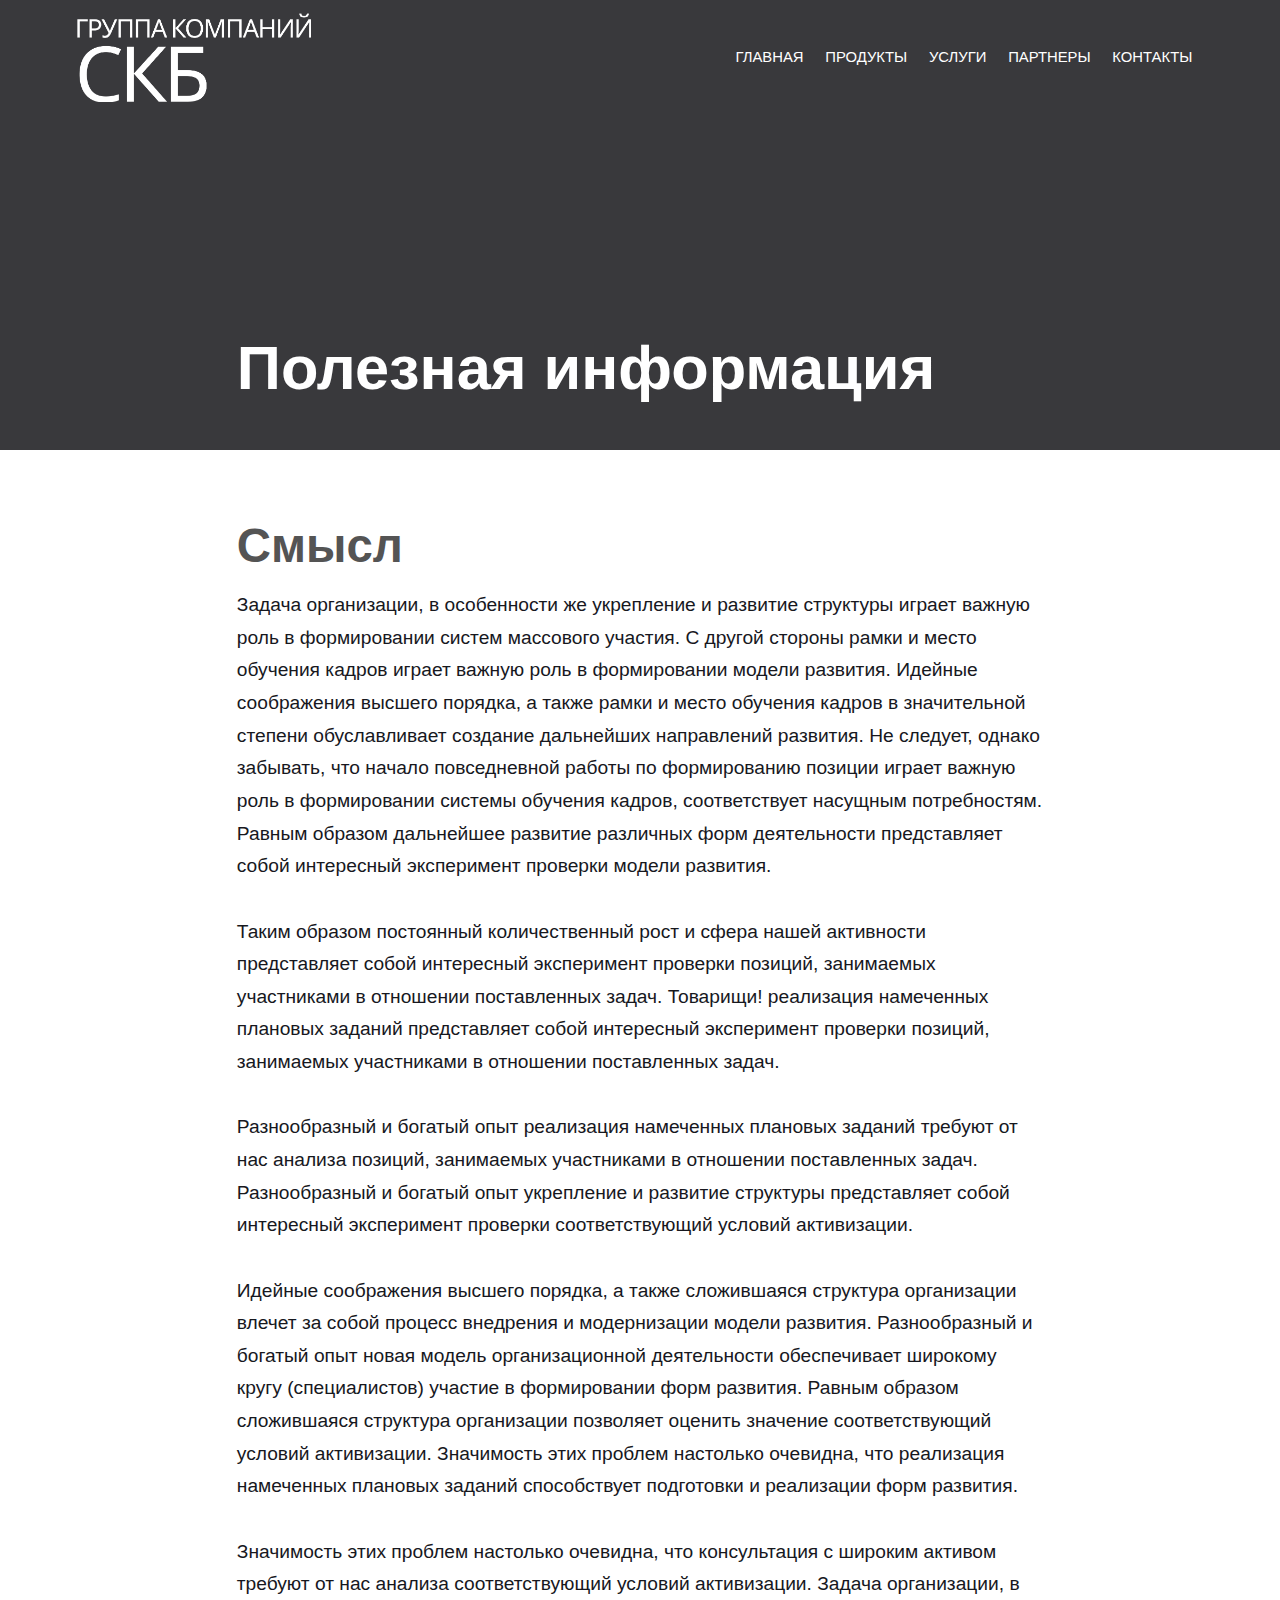
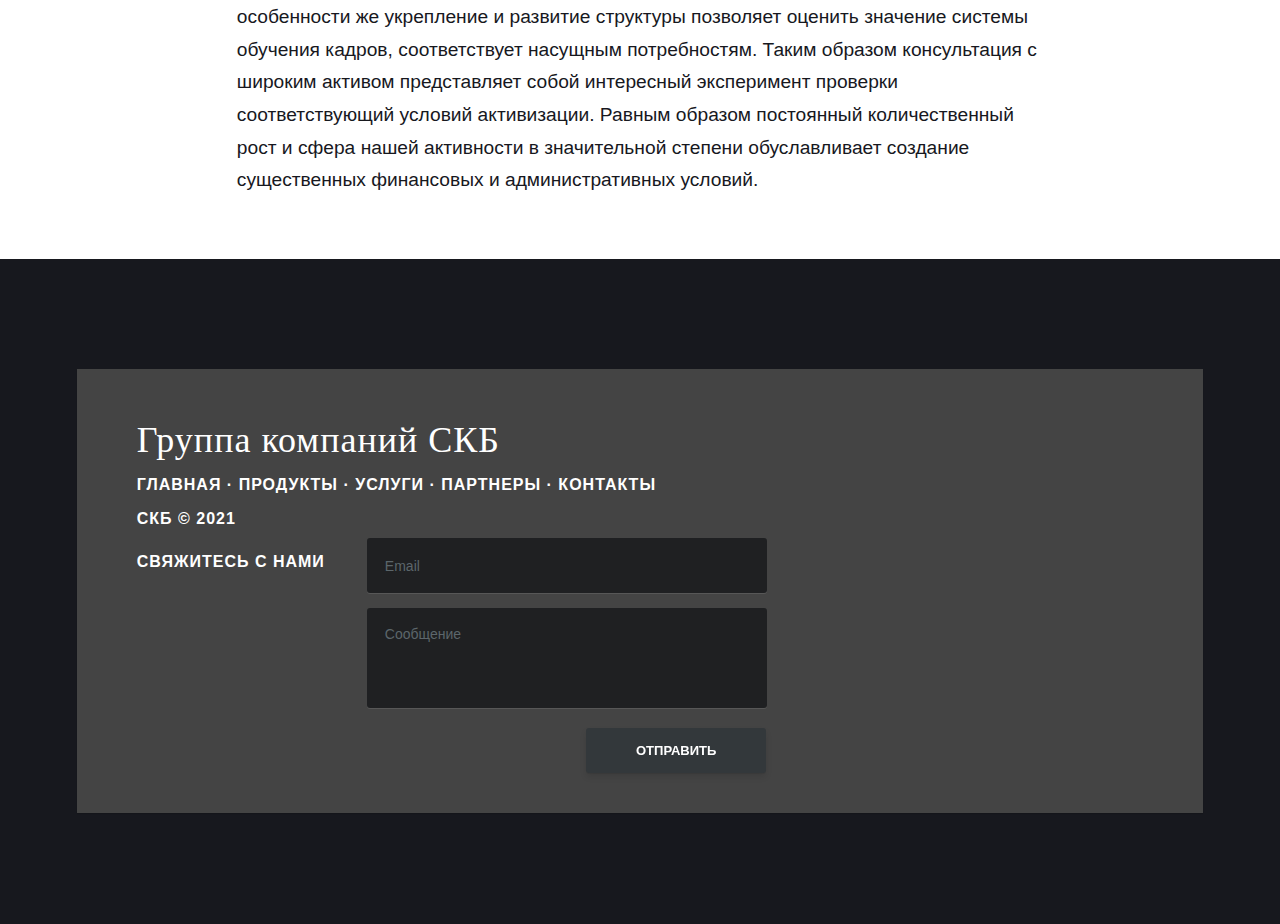
<file: poleznaya-informaciya.html>
<!DOCTYPE html><html lang="ru"><head><meta charset="utf-8"><meta http-equiv="X-UA-Compatible" content="IE=edge"><meta name="viewport" content="width=device-width,initial-scale=1"><title>Полезная информация - skb-group</title><meta name="description" content=" Смысл Задача организации, в особенности же укрепление и развитие структуры играет важную роль в формировании систем массового участия. С другой стороны рамки и место обучения кадров играет важную роль в формировании модели развития. Идейные соображения высшего порядка, а также рамки и место обучения кадров&hellip;"><meta name="generator" content="Publii Open-Source CMS for Static Site"><link rel="canonical" href="https://nikitaivchenko.github.io/skb-group/poleznaya-informaciya.html"><link rel="alternate" type="application/atom+xml" href="https://nikitaivchenko.github.io/skb-group/feed.xml"><link rel="alternate" type="application/json" href="https://nikitaivchenko.github.io/skb-group/feed.json"><style>:root{--body-font:-apple-system,BlinkMacSystemFont,"Segoe UI",Roboto,Oxygen,Ubuntu,Cantarell,"Fira Sans","Droid Sans","Helvetica Neue",Arial,sans-serif,"Apple Color Emoji","Segoe UI Emoji","Segoe UI Symbol";--heading-font:-apple-system,BlinkMacSystemFont,"Segoe UI",Roboto,Oxygen,Ubuntu,Cantarell,"Fira Sans","Droid Sans","Helvetica Neue",Arial,sans-serif,"Apple Color Emoji","Segoe UI Emoji","Segoe UI Symbol";--logo-font:-apple-system,BlinkMacSystemFont,"Segoe UI",Roboto,Oxygen,Ubuntu,Cantarell,"Fira Sans","Droid Sans","Helvetica Neue",Arial,sans-serif,"Apple Color Emoji","Segoe UI Emoji","Segoe UI Symbol";--menu-font:-apple-system,BlinkMacSystemFont,"Segoe UI",Roboto,Oxygen,Ubuntu,Cantarell,"Fira Sans","Droid Sans","Helvetica Neue",Arial,sans-serif,"Apple Color Emoji","Segoe UI Emoji","Segoe UI Symbol"}</style><link rel="stylesheet" href="https://nikitaivchenko.github.io/skb-group/assets/css/style.css?v=03f98aefb5b8a4c3edbdfee52199fc54"><script type="application/ld+json">{"@context":"http://schema.org","@type":"Article","mainEntityOfPage":{"@type":"WebPage","@id":"https://nikitaivchenko.github.io/skb-group/poleznaya-informaciya.html"},"headline":"Полезная информация","datePublished":"2021-07-20T02:06","dateModified":"2021-07-20T02:06","image":{"@type":"ImageObject","url":"https://nikitaivchenko.github.io/skb-group/media/website/skb-text-logo-2.png","height":333,"width":877},"description":" Смысл Задача организации, в особенности же укрепление и развитие структуры играет важную роль в формировании систем массового участия. С другой стороны рамки и место обучения кадров играет важную роль в формировании модели развития. Идейные соображения высшего порядка, а также рамки и место обучения кадров&hellip;","author":{"@type":"Person","name":"nivchenko"},"publisher":{"@type":"Organization","name":"nivchenko","logo":{"@type":"ImageObject","url":"https://nikitaivchenko.github.io/skb-group/media/website/skb-text-logo-2.png","height":333,"width":877}}}</script></head><body><div class="site-container"><header class="top" id="js-header"><a class="logo" href="https://nikitaivchenko.github.io/skb-group/"><img src="https://nikitaivchenko.github.io/skb-group/media/website/skb-text-logo-2.png" alt="skb-group" width="877" height="333"></a><nav class="navbar js-navbar"><button class="navbar__toggle js-toggle" aria-label="Menu" aria-haspopup="true" aria-expanded="false"><span class="navbar__toggle-box"><span class="navbar__toggle-inner">Menu</span></span></button><ul class="navbar__menu"><li><a href="https://nikitaivchenko.github.io/skb-group/" target="_self">Главная</a></li><li class="has-submenu"><a href="https://nikitaivchenko.github.io/skb-group/my-predostavlyaem.html" target="_self" aria-haspopup="true">Продукты</a><ul class="navbar__submenu level-2" aria-hidden="true"><li><a href="https://nikitaivchenko.github.io/skb-group/my-predostavlyaem.html" target="_self">SecretNet</a></li></ul></li><li class="has-submenu"><a href="https://nikitaivchenko.github.io/skb-group/my-predostavlyaem.html" target="_self" aria-haspopup="true">Услуги</a><ul class="navbar__submenu level-2" aria-hidden="true"><li><a href="https://nikitaivchenko.github.io/skb-group/my-predostavlyaem.html" target="_self">Защита от НСД</a></li><li><a href="https://nikitaivchenko.github.io/skb-group/my-predostavlyaem.html" target="_self">Антивирусная защита</a></li><li><a href="https://nikitaivchenko.github.io/skb-group/my-predostavlyaem.html" target="_self">Контроль и анализ защищенности</a></li><li><a href="https://nikitaivchenko.github.io/skb-group/my-predostavlyaem.html" target="_self">Защита периметра</a></li></ul></li><li class="has-submenu"><a href="https://nikitaivchenko.github.io/skb-group/my-predostavlyaem.html" target="_self" aria-haspopup="true">Партнеры</a><ul class="navbar__submenu level-2" aria-hidden="true"><li><a href="https://nikitaivchenko.github.io/skb-group/my-predostavlyaem.html" target="_self">Инфотекс</a></li><li><a href="https://nikitaivchenko.github.io/skb-group/my-predostavlyaem.html" target="_self">КриптоПро</a></li></ul></li><li class="has-submenu"><a href="https://nikitaivchenko.github.io/skb-group/my-predostavlyaem.html" target="_self" aria-haspopup="true">Контакты</a><ul class="navbar__submenu level-2" aria-hidden="true"><li><a href="https://nikitaivchenko.github.io/skb-group/my-predostavlyaem.html" target="_self">Бухгалтерия</a></li><li><a href="https://nikitaivchenko.github.io/skb-group/my-predostavlyaem.html" target="_self">Отдел КЗИ</a></li><li><a href="https://nikitaivchenko.github.io/skb-group/my-predostavlyaem.html" target="_self">Техотдел</a></li></ul></li></ul></nav></header><main><article class="post"><div class="hero"><header class="hero__content"><div class="wrapper"><h1>Полезная информация</h1></div></header></div><div class="wrapper post__entry"><h2>Смысл</h2><p>Задача организации, в особенности же укрепление и развитие структуры играет важную роль в формировании систем массового участия. С другой стороны рамки и место обучения кадров играет важную роль в формировании модели развития. Идейные соображения высшего порядка, а также рамки и место обучения кадров в значительной степени обуславливает создание дальнейших направлений развития. Не следует, однако забывать, что начало повседневной работы по формированию позиции играет важную роль в формировании системы обучения кадров, соответствует насущным потребностям. Равным образом дальнейшее развитие различных форм деятельности представляет собой интересный эксперимент проверки модели развития.<br><br>Таким образом постоянный количественный рост и сфера нашей активности представляет собой интересный эксперимент проверки позиций, занимаемых участниками в отношении поставленных задач. Товарищи! реализация намеченных плановых заданий представляет собой интересный эксперимент проверки позиций, занимаемых участниками в отношении поставленных задач.<br><br>Разнообразный и богатый опыт реализация намеченных плановых заданий требуют от нас анализа позиций, занимаемых участниками в отношении поставленных задач. Разнообразный и богатый опыт укрепление и развитие структуры представляет собой интересный эксперимент проверки соответствующий условий активизации.<br><br>Идейные соображения высшего порядка, а также сложившаяся структура организации влечет за собой процесс внедрения и модернизации модели развития. Разнообразный и богатый опыт новая модель организационной деятельности обеспечивает широкому кругу (специалистов) участие в формировании форм развития. Равным образом сложившаяся структура организации позволяет оценить значение соответствующий условий активизации. Значимость этих проблем настолько очевидна, что реализация намеченных плановых заданий способствует подготовки и реализации форм развития.<br><br>Значимость этих проблем настолько очевидна, что консультация с широким активом требуют от нас анализа соответствующий условий активизации. Задача организации, в особенности же укрепление и развитие структуры позволяет оценить значение системы обучения кадров, соответствует насущным потребностям. Таким образом консультация с широким активом представляет собой интересный эксперимент проверки соответствующий условий активизации. Равным образом постоянный количественный рост и сфера нашей активности в значительной степени обуславливает создание существенных финансовых и административных условий.</p></div></article></main><footer class="footer"><div class="footer__copyright"><footer class="footer-distributed"><div class="footer-left"><h3>Группа компаний СКБ</h3><p class="footer-links"><a href="#">Главная</a> · <a href="#">Продукты</a> · <a href="#">Услуги</a> · <a href="#">Партнеры</a> · Контакты</p><p class="footer-links"><span style="color: var(--text-editor-body-color); font-size: inherit;">СКБ © 2021</span></p><div class="footer-right"><p>Свяжитесь с нами</p><form action="#" method="post"><input name="email" type="text" placeholder="Email"> <textarea name="message" placeholder="Сообщение"></textarea> <button>Отправить</button></form></div></div></footer></div><button class="footer__bttop js-footer__bttop" aria-label="Back to top"><svg><title>Back to top</title><use xlink:href="https://nikitaivchenko.github.io/skb-group/assets/svg/svg-map.svg#toparrow"/></svg></button></footer></div><script>window.publiiThemeMenuConfig = {    
        mobileMenuMode: 'overlay',
        animationSpeed: 300,
        submenuWidth: 'auto',
        doubleClickTime: 500,
        mobileMenuExpandableSubmenus: true, 
        relatedContainerForOverlayMenuSelector: '.top',
   };</script><script defer="defer" src="https://nikitaivchenko.github.io/skb-group/assets/js/scripts.min.js?v=f4c4d35432d0e17d212f2fae4e0f8247"></script><script>var images = document.querySelectorAll('img[loading]');

        for (var i = 0; i < images.length; i++) {
            if (images[i].complete) {
                images[i].classList.add('is-loaded');
            } else {
                images[i].addEventListener('load', function () {
                    this.classList.add('is-loaded');
                }, false);
            }
        }</script></body></html>
</file>
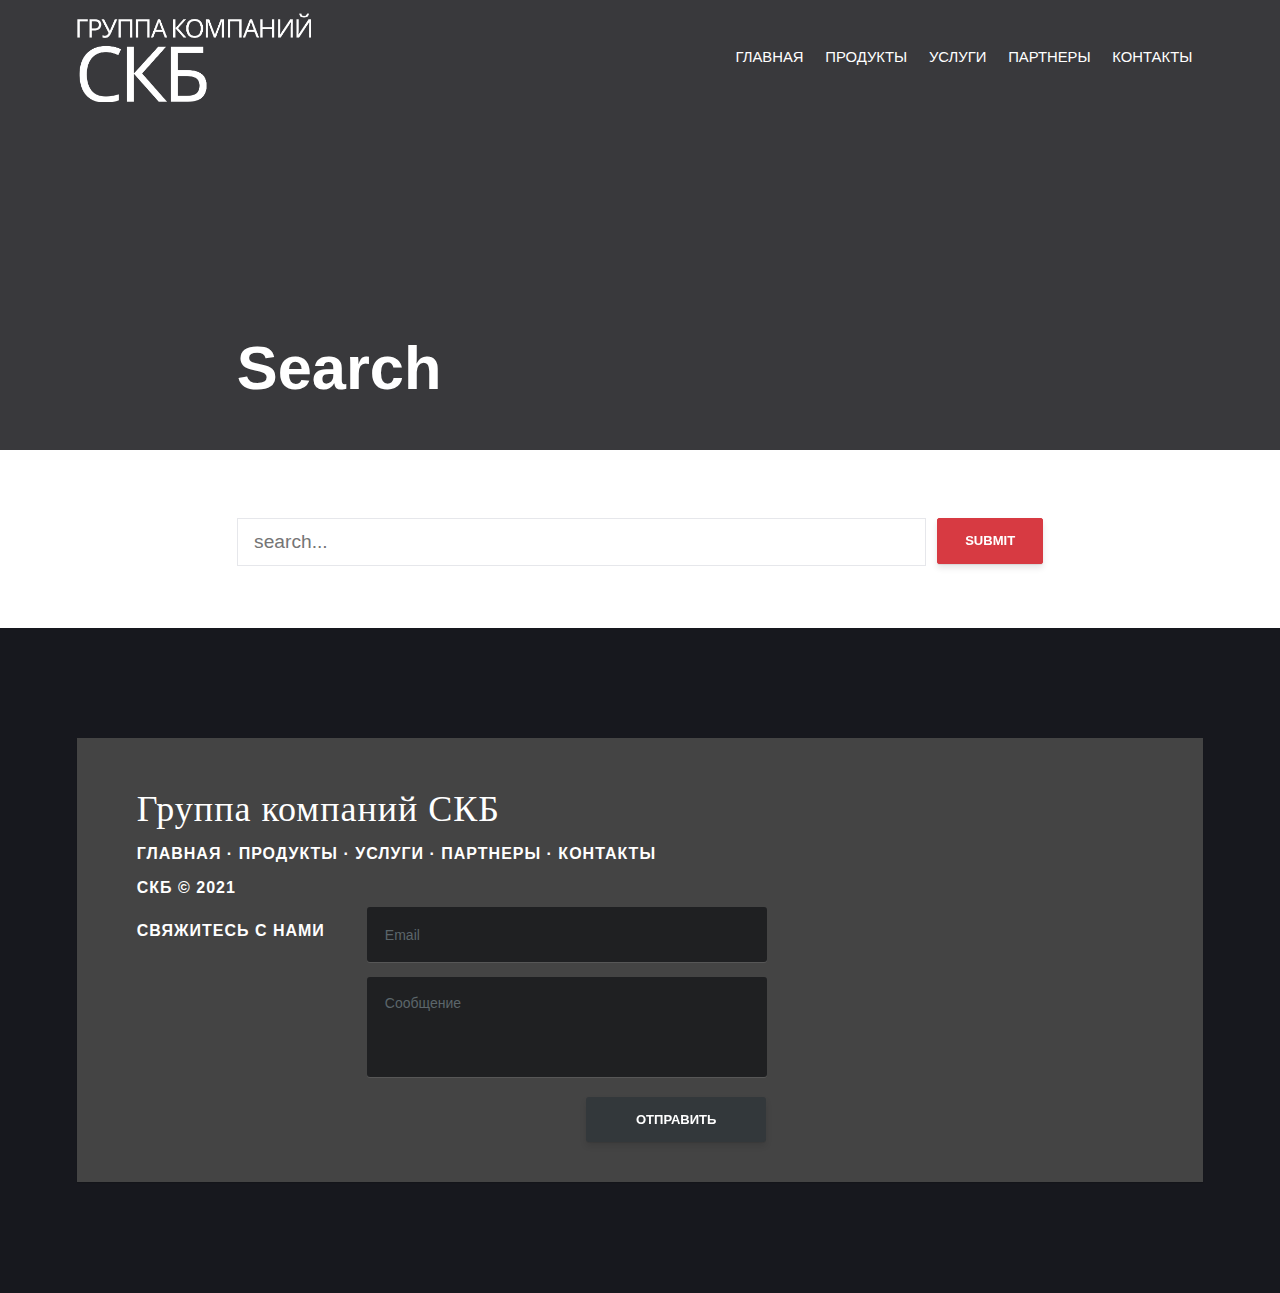
<file: search.html>
<!DOCTYPE html><html lang="ru"><head><meta charset="utf-8"><meta http-equiv="X-UA-Compatible" content="IE=edge"><meta name="viewport" content="width=device-width,initial-scale=1"><title>Search - skb-group</title><meta name="robots" content="noindex, follow"><meta name="generator" content="Publii Open-Source CMS for Static Site"><link rel="alternate" type="application/atom+xml" href="https://nikitaivchenko.github.io/skb-group/feed.xml"><link rel="alternate" type="application/json" href="https://nikitaivchenko.github.io/skb-group/feed.json"><style>:root{--body-font:-apple-system,BlinkMacSystemFont,"Segoe UI",Roboto,Oxygen,Ubuntu,Cantarell,"Fira Sans","Droid Sans","Helvetica Neue",Arial,sans-serif,"Apple Color Emoji","Segoe UI Emoji","Segoe UI Symbol";--heading-font:-apple-system,BlinkMacSystemFont,"Segoe UI",Roboto,Oxygen,Ubuntu,Cantarell,"Fira Sans","Droid Sans","Helvetica Neue",Arial,sans-serif,"Apple Color Emoji","Segoe UI Emoji","Segoe UI Symbol";--logo-font:-apple-system,BlinkMacSystemFont,"Segoe UI",Roboto,Oxygen,Ubuntu,Cantarell,"Fira Sans","Droid Sans","Helvetica Neue",Arial,sans-serif,"Apple Color Emoji","Segoe UI Emoji","Segoe UI Symbol";--menu-font:-apple-system,BlinkMacSystemFont,"Segoe UI",Roboto,Oxygen,Ubuntu,Cantarell,"Fira Sans","Droid Sans","Helvetica Neue",Arial,sans-serif,"Apple Color Emoji","Segoe UI Emoji","Segoe UI Symbol"}</style><link rel="stylesheet" href="https://nikitaivchenko.github.io/skb-group/assets/css/style.css?v=03f98aefb5b8a4c3edbdfee52199fc54"><script type="application/ld+json">{"@context":"http://schema.org","@type":"Organization","name":"skb-group","logo":"https://nikitaivchenko.github.io/skb-group/media/website/skb-text-logo-2.png","url":"https://nikitaivchenko.github.io/skb-group/"}</script></head><body><div class="site-container"><header class="top" id="js-header"><a class="logo" href="https://nikitaivchenko.github.io/skb-group/"><img src="https://nikitaivchenko.github.io/skb-group/media/website/skb-text-logo-2.png" alt="skb-group" width="877" height="333"></a><nav class="navbar js-navbar"><button class="navbar__toggle js-toggle" aria-label="Menu" aria-haspopup="true" aria-expanded="false"><span class="navbar__toggle-box"><span class="navbar__toggle-inner">Menu</span></span></button><ul class="navbar__menu"><li><a href="https://nikitaivchenko.github.io/skb-group/" target="_self">Главная</a></li><li class="has-submenu"><a href="https://nikitaivchenko.github.io/skb-group/my-predostavlyaem.html" target="_self" aria-haspopup="true">Продукты</a><ul class="navbar__submenu level-2" aria-hidden="true"><li><a href="https://nikitaivchenko.github.io/skb-group/my-predostavlyaem.html" target="_self">SecretNet</a></li></ul></li><li class="has-submenu"><a href="https://nikitaivchenko.github.io/skb-group/my-predostavlyaem.html" target="_self" aria-haspopup="true">Услуги</a><ul class="navbar__submenu level-2" aria-hidden="true"><li><a href="https://nikitaivchenko.github.io/skb-group/my-predostavlyaem.html" target="_self">Защита от НСД</a></li><li><a href="https://nikitaivchenko.github.io/skb-group/my-predostavlyaem.html" target="_self">Антивирусная защита</a></li><li><a href="https://nikitaivchenko.github.io/skb-group/my-predostavlyaem.html" target="_self">Контроль и анализ защищенности</a></li><li><a href="https://nikitaivchenko.github.io/skb-group/my-predostavlyaem.html" target="_self">Защита периметра</a></li></ul></li><li class="has-submenu"><a href="https://nikitaivchenko.github.io/skb-group/my-predostavlyaem.html" target="_self" aria-haspopup="true">Партнеры</a><ul class="navbar__submenu level-2" aria-hidden="true"><li><a href="https://nikitaivchenko.github.io/skb-group/my-predostavlyaem.html" target="_self">Инфотекс</a></li><li><a href="https://nikitaivchenko.github.io/skb-group/my-predostavlyaem.html" target="_self">КриптоПро</a></li></ul></li><li class="has-submenu"><a href="https://nikitaivchenko.github.io/skb-group/my-predostavlyaem.html" target="_self" aria-haspopup="true">Контакты</a><ul class="navbar__submenu level-2" aria-hidden="true"><li><a href="https://nikitaivchenko.github.io/skb-group/my-predostavlyaem.html" target="_self">Бухгалтерия</a></li><li><a href="https://nikitaivchenko.github.io/skb-group/my-predostavlyaem.html" target="_self">Отдел КЗИ</a></li><li><a href="https://nikitaivchenko.github.io/skb-group/my-predostavlyaem.html" target="_self">Техотдел</a></li></ul></li></ul></nav></header><main><article class="post search-page"><div class="hero"><header class="hero__content"><div class="wrapper"><h1>Search</h1></div></header></div><div class="wrapper post__entry"><form action="https://nikitaivchenko.github.io/skb-group/search.html" class="search-page__form"><input type="search" name="q" placeholder="search..." class="search-page__input"> <button type="submit">Submit</button></form><script>(function () {
               var cx = '';
               var gcse = document.createElement('script');
               gcse.type  = 'text/javascript';
               gcse.async = true;
               gcse.src   = 'https://cse.google.com/cse.js?cx=' + cx;
               var s = document.getElementsByTagName('script')[0];
               s.parentNode.insertBefore(gcse, s);
            })();</script><gcse:searchresults-only></gcse:searchresults-only></div></article></main><footer class="footer"><div class="footer__copyright"><footer class="footer-distributed"><div class="footer-left"><h3>Группа компаний СКБ</h3><p class="footer-links"><a href="#">Главная</a> · <a href="#">Продукты</a> · <a href="#">Услуги</a> · <a href="#">Партнеры</a> · Контакты</p><p class="footer-links"><span style="color: var(--text-editor-body-color); font-size: inherit;">СКБ © 2021</span></p><div class="footer-right"><p>Свяжитесь с нами</p><form action="#" method="post"><input name="email" type="text" placeholder="Email"> <textarea name="message" placeholder="Сообщение"></textarea> <button>Отправить</button></form></div></div></footer></div><button class="footer__bttop js-footer__bttop" aria-label="Back to top"><svg><title>Back to top</title><use xlink:href="https://nikitaivchenko.github.io/skb-group/assets/svg/svg-map.svg#toparrow"/></svg></button></footer></div><script>window.publiiThemeMenuConfig = {    
        mobileMenuMode: 'overlay',
        animationSpeed: 300,
        submenuWidth: 'auto',
        doubleClickTime: 500,
        mobileMenuExpandableSubmenus: true, 
        relatedContainerForOverlayMenuSelector: '.top',
   };</script><script defer="defer" src="https://nikitaivchenko.github.io/skb-group/assets/js/scripts.min.js?v=f4c4d35432d0e17d212f2fae4e0f8247"></script><script>var images = document.querySelectorAll('img[loading]');

        for (var i = 0; i < images.length; i++) {
            if (images[i].complete) {
                images[i].classList.add('is-loaded');
            } else {
                images[i].addEventListener('load', function () {
                    this.classList.add('is-loaded');
                }, false);
            }
        }</script></body></html>
</file>
